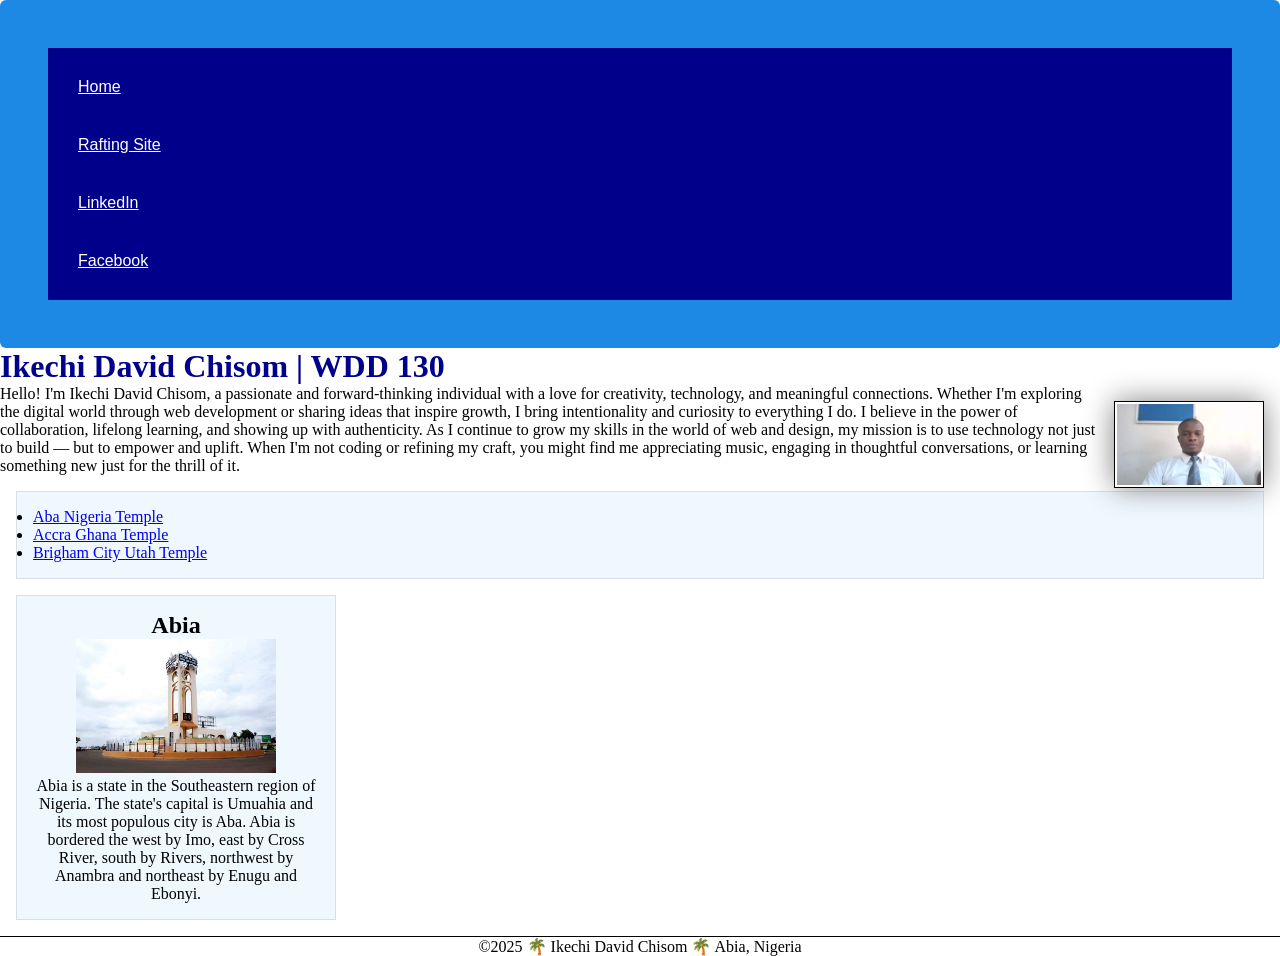
<file: index.html>
<!DOCTYPE html>
<html lang="en-US">
  <head>
    <meta charset="utf-8">
    <meta name="viewport" content="width=device-width,initial-scale=1.0">
    <title>Ikechi David Chisom | WDD 130</title>
    <meta name="description" content="Ikechi David Chisom's BYU-Idaho WDD 130 course Homepage.">
    <meta name="author" content="Ikechi David Chisom">
    <link rel="stylesheet" href="styles/styles.css">
  </head>
  <body>
    <header>
      <nav>
        <a href="#">Home</a>
        <a href="wwr/">Rafting Site</a>
        <a href="https://linkedin.com" target="_blank">LinkedIn</a>
        <a href="https://facebook.com" target="_blank">Facebook</a>
      </nav>
    </header>
    <main>
      <h1>Ikechi David Chisom | WDD 130</h1>
      <img src="images/profile.jpg" alt="Hello, my name is Ikechi David Chisom" class="profile" width="200">
      <p>Hello! I'm Ikechi David Chisom, a passionate and forward-thinking individual with a love for creativity, technology, and meaningful connections. 
         Whether I'm exploring the digital world through web development or sharing ideas that inspire growth, I bring intentionality and curiosity to everything I do.
         I believe in the power of collaboration, lifelong learning, and showing up with authenticity. As I continue to grow my skills in the world of web and design, 
         my mission is to use technology not just to build — but to empower and uplift. When I'm not coding or refining my craft, you might find me appreciating music, 
         engaging in thoughtful conversations, or learning something new just for the thrill of it.</p>
      <ul class="box">
        <li><a href="https://www.churchofjesuschrist.org/temples/details/aba-nigeria-temple?lang=eng" target="_blank">Aba Nigeria Temple</a></li>
        <li><a href="https://www.churchofjesuschrist.org/temples/details/accra-ghana-temple?lang=eng" target="_blank">Accra Ghana Temple</a></li>
        <li><a href="https://www.churchofjesuschrist.org/temples/details/brigham-city-utah-temple?lang=eng" target="_blank">Brigham City Utah Temple</a></li>
      </ul>  
    </main>
    <aside class="box">
      <h2>Abia</h2>
      <img src="images/abianigeria.jpg" alt="abia tower">
      <p>Abia is a state in the Southeastern region of Nigeria. The state's capital is Umuahia and its most populous city is Aba. Abia is bordered the west by Imo, east by Cross River, south by Rivers, northwest by Anambra and northeast by Enugu and Ebonyi.</p>
    </aside>
    <footer>
      <p>©2025 🌴 Ikechi David Chisom 🌴 Abia, Nigeria</p>
    </footer>
  </body>
  <!-- Last modified: 28/07/2025 -->
</html>
</file>
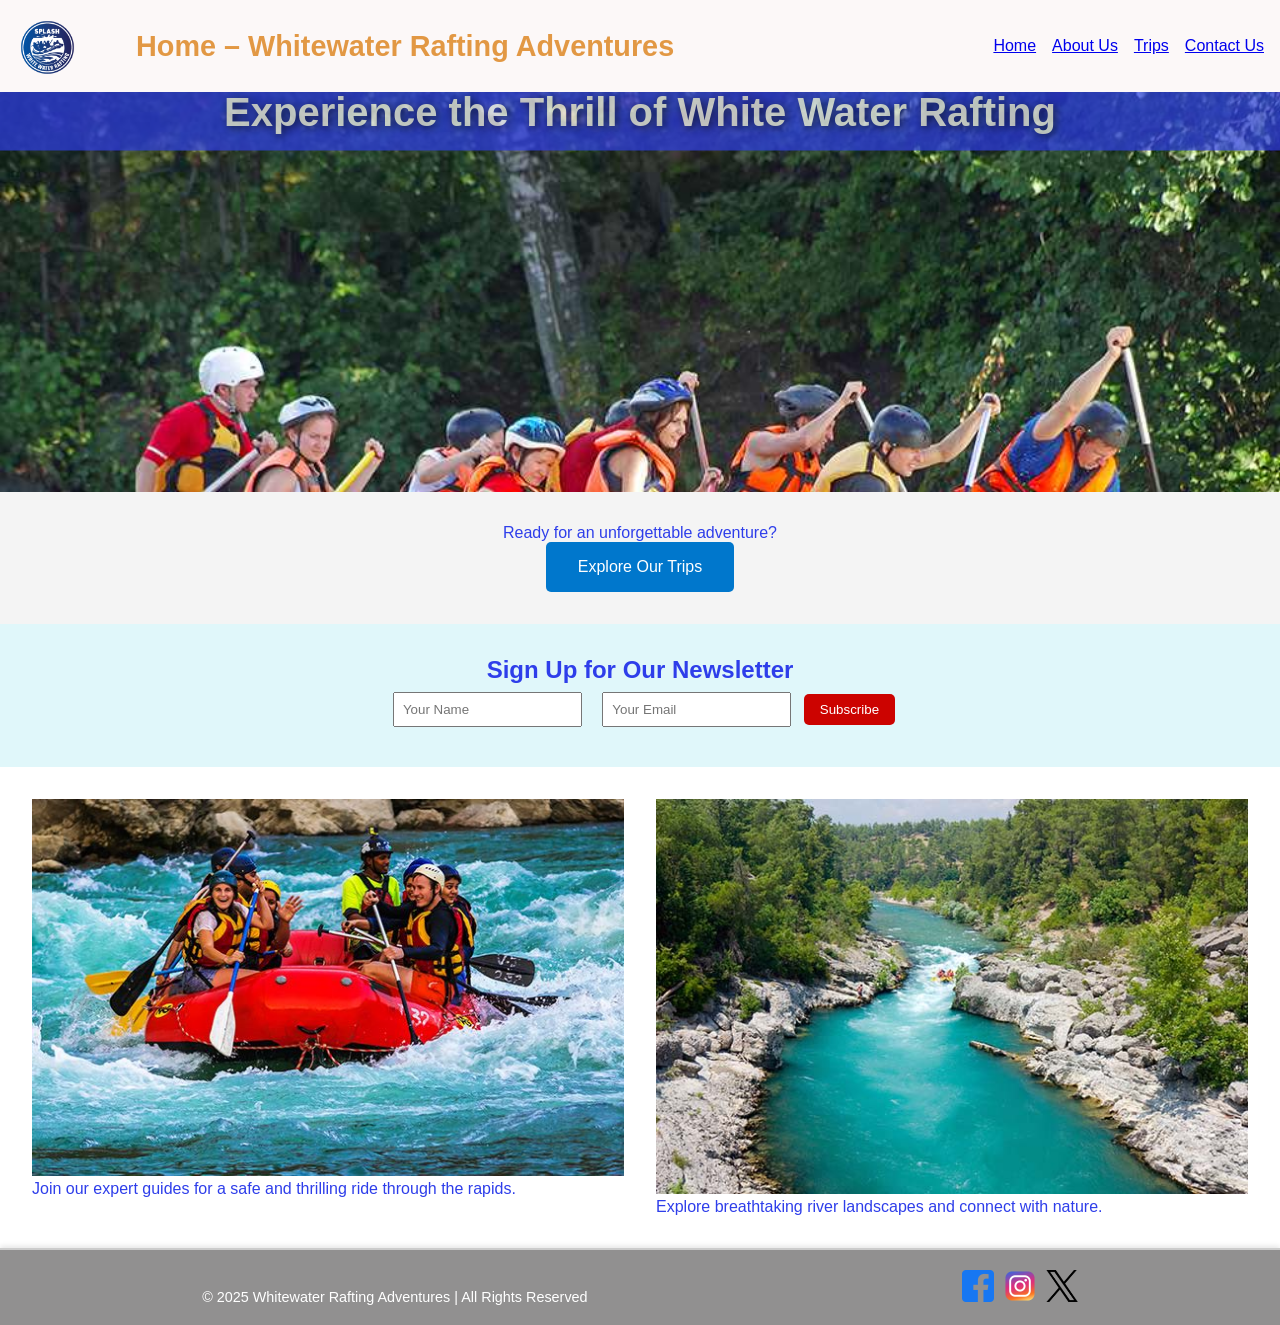
<file: wwr/index.html>
<!DOCTYPE html>
<html lang="en-US">
  <head>
    <meta charset="utf-8">
    <meta name="viewport" content="width=device-width,initial-scale=1.0">
    <title>Home | White Water Rafting Adventure</title>
    <meta name="description" content="Ikechi David Chisom's BYU-Idaho WDD 130 course, Rafting Website - About Us Page .">
    <meta name="author" content="Ikechi David Chisom">
    <link rel="preconnect" href="https://fonts.googleapis.com">
    <link rel="preconnect" href="https://fonts.gstatic.com" crossorigin>
    <link href="https://fonts.googleapis.com/css2?family=Merriweather:wght@400;700;900&family=Open+Sans:wght@400;700&display=swap" rel="stylesheet">
    <link rel="stylesheet" href="styles/rafting.css">
  </head>
  <body>
    <header>
      <div class="site-header">
        <img src="images/wwr-logo.png" alt="Rafting Company Logo">  
        <h1>Home – Whitewater Rafting Adventures</h1>
        <nav>
          <ul class="navigation">
            <li><a href="index.html">Home</a></li>
            <li><a href="about.html">About Us</a></li>
            <li><a href="trips.html">Trips</a></li>
            <li><a href="contact.html">Contact Us</a></li>
          </ul>
        </nav>
      </div>  
    </header>
    <main>
        <section class="hero">
    <img src="images/hero-image.jpg" alt="Rafting Adventure" class="hero-image">
    <h1 class="hero-heading">Experience the Thrill of White Water Rafting</h1>
  </section>

  <section class="cta">
    <p>Ready for an unforgettable adventure?</p>
    <a href="trips.html" class="cta-button">Explore Our Trips</a>
  </section>

  <section class="newsletter">
    <h2>Sign Up for Our Newsletter</h2>
    <form>
      <input type="text" name="name" placeholder="Your Name" required>
      <input type="email" name="email" placeholder="Your Email" required>
      <button type="submit">Subscribe</button>
    </form>
  </section>

  <section class="grid-content">
    <div class="grid-item">
      <img src="images/wwr01.jpg" alt="Rafting Team">
      <p>Join our expert guides for a safe and thrilling ride through the rapids.</p>
    </div>
    <div class="grid-item">
      <img src="images/wwr02.jpg" alt="River View">
      <p>Explore breathtaking river landscapes and connect with nature.</p>
    </div>
  </section>  
    </main>
<footer>
  <div class="footer-content">
    <p>&copy; 2025 Whitewater Rafting Adventures | All Rights Reserved </p>
    <div class="social-icons">
      <a href="#"><img src="images/facebook.png" alt="Facebook"></a>
      <a href="#"><img src="images/instagram.png" alt="Instagram"></a>
      <a href="#"><img src="images/twitter.png" alt="Twitter"></a>
    </div>
  </div>
</footer>
  </body>
</html>
</file>
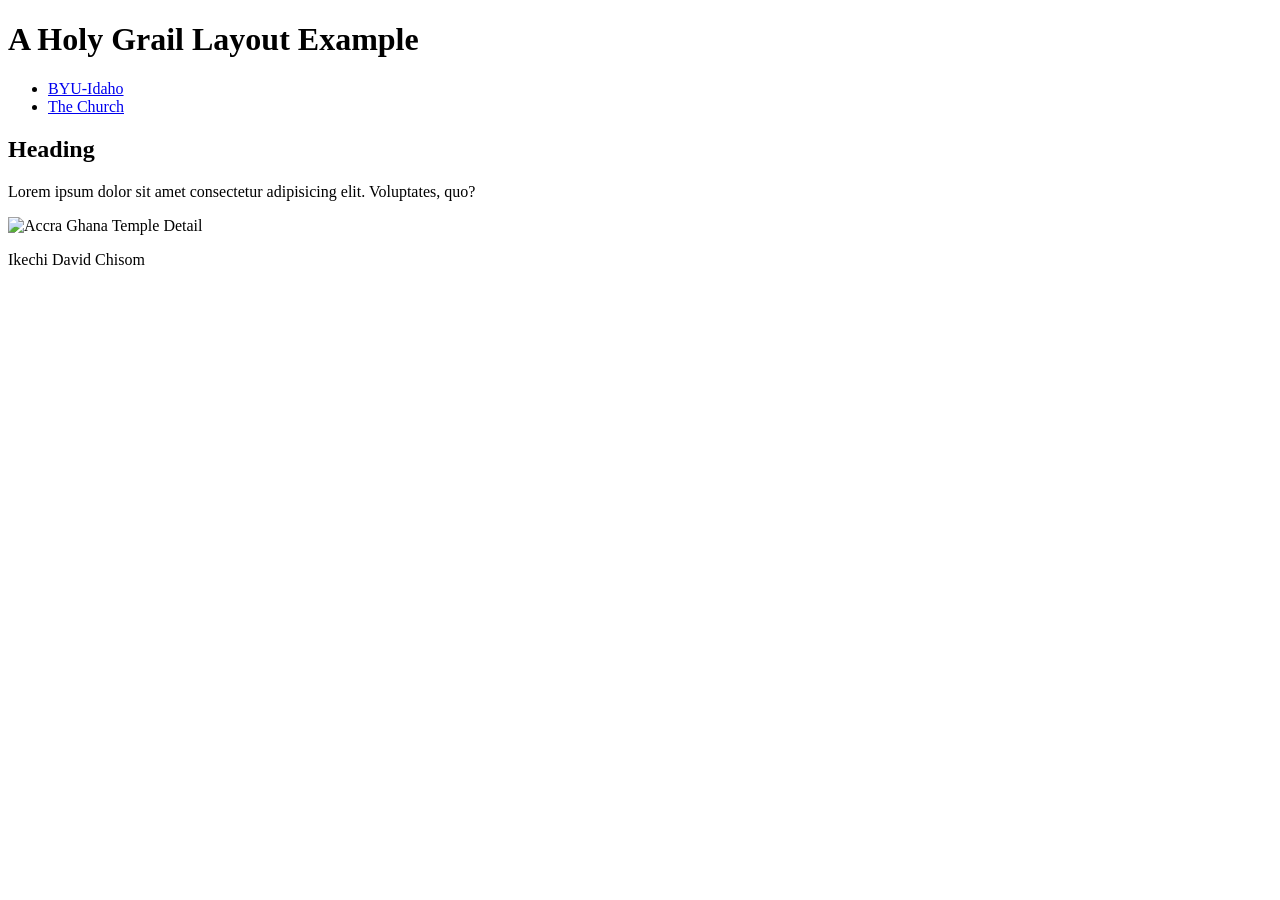
<file: week02/holygrail.html>
<!DOCTYPE html>
<html lang="en-US">
    <head>
        <meta charset="utf-8">
        <meta name="viewport" content="width=device-width, initial-scale=1">
        <title>Ikechi David Chisom | Holy Grail layout</title>
        <meta name="description" content="A common layout on the web called the 'holy grail'">
        <meta name="author" content="Ikechi David Chisom">
    </head>
    <body>
        <header>
            <h1>A Holy Grail Layout Example</h1>
        </header>
        <nav>
            <ul>
                <li><a href="https://byui.edu">BYU-Idaho</a> </li>
                <li><a href="https://churchofjesuschrist.org">The Church</a></li>
            </ul>
        </nav>
        <main>
            <section>
                <h2>Heading</h2>
                <p>Lorem ipsum dolor sit amet consectetur adipisicing elit. Voluptates, quo?</p>
            </section>
        </main>
        <aside>
            <img scr="https://content.churchofjesuschrist.org/templeslds.org/bc/Temples/photo-galleries/accra-ghana/800x450/accra-ghana-temple-detail-249022-2400x1200.jpg" alt="Accra Ghana Temple Detail" width="200">
        </aside>
        <footer>
            <p>Ikechi David Chisom</p>
        </footer>
    </body>
</html>
</file>
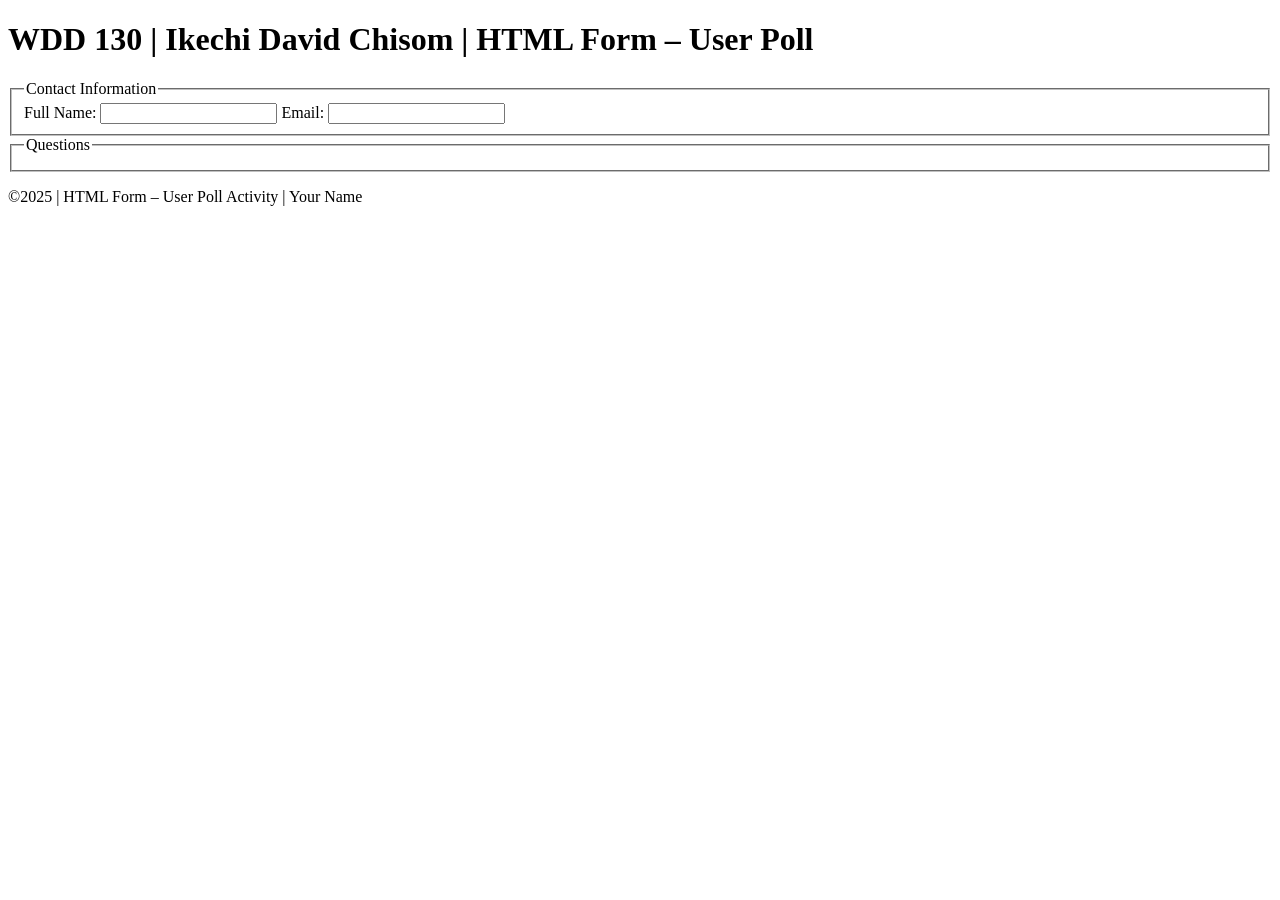
<file: week05/poll-form.html>
<!DOCTYPE html>
<html lang="en-us">
<head>
  <meta charset="utf-8">
  <meta name="viewport" content="width=device-width, initial-scale=1">
  <title>WDD 130 | HTML Form – User Poll</title>
</head>
<body>
<header>
  <h1>WDD 130 | Ikechi David Chisom | HTML Form – User Poll</h1>
</header>
<main>
  <form>
    <fieldset>
      <legend>Contact Information</legend>
      <label for="fullname">Full Name:</label>
      <input type="text" id="fullname" name="fullname">
      <label for="useremail">Email:</label>
      <input type="email" id="useremail" name="useremail">
    </fieldset>
    <fieldset>
      <legend>Questions</legend>
      <!-- form elements will go here -->
    </fieldset>
  </form>
</main>
<footer>
  <p>©2025 | HTML Form – User Poll Activity | Your Name</p>
</footer>
</body>
</html>
</file>
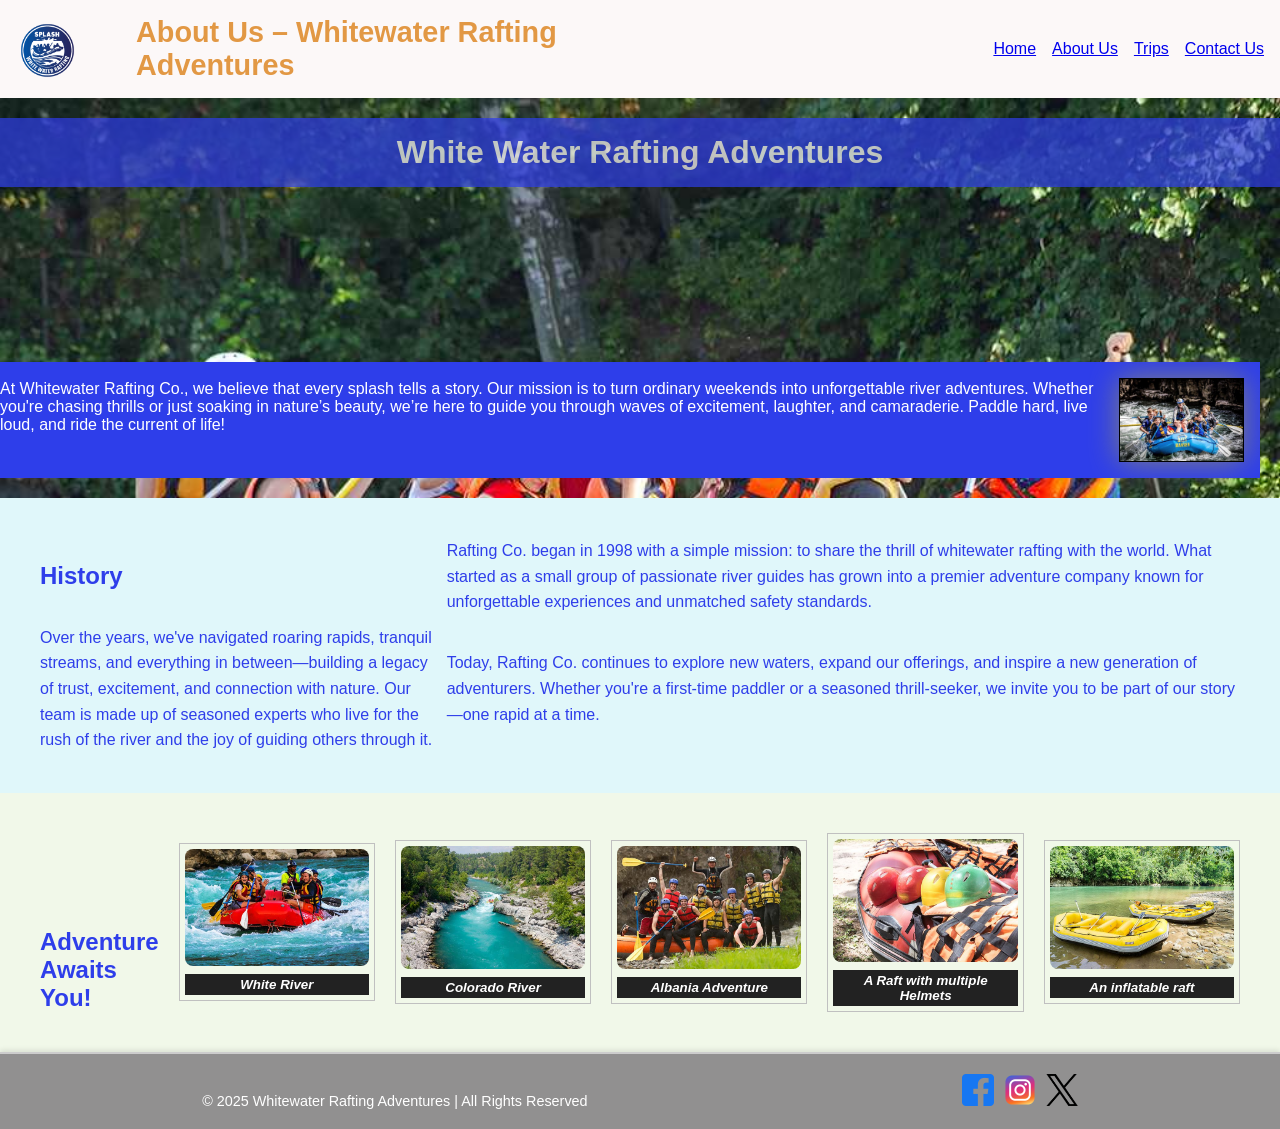
<file: wwr/about.html>
<!DOCTYPE html>
<html lang="en-US">
  <head>
    <meta charset="utf-8">
    <meta name="viewport" content="width=device-width,initial-scale=1.0">
    <title>About Us | White Water Rafting Adventure</title>
    <meta name="description" content="Ikechi David Chisom's BYU-Idaho WDD 130 course, Rafting Website - About Us Page .">
    <meta name="author" content="Ikechi David Chisom">
    <link rel="preconnect" href="https://fonts.googleapis.com">
    <link rel="preconnect" href="https://fonts.gstatic.com" crossorigin>
    <link href="https://fonts.googleapis.com/css2?family=Merriweather:wght@400;700;900&family=Open+Sans:wght@400;700&display=swap" rel="stylesheet">
    <link rel="stylesheet" href="styles/rafting.css">
  </head>
  <body>
    <header>
      <div class="site-header">
        <img src="images/wwr-logo.png" alt="Rafting Company Logo">  
        <h1>About Us – Whitewater Rafting Adventures</h1>
        <nav>
          <ul class="navigation">
            <li><a href="index.html">Home</a></li>
            <li><a href="about.html">About Us</a></li>
            <li><a href="trips.html">Trips</a></li>
            <li><a href="contact.html">Contact Us</a></li>
          </ul>
        </nav>
      </div>  
    </header>
    <main>
        <div class="hero">
          <img src="images/hero-image.jpg" alt="rafting background image">
          <h1>White Water Rafting Adventures</h1>
          <article> 
            <ol>
              <li><img src="images/clients.jpg" alt="Happy clients"></li>
              <p>At Whitewater Rafting Co., we believe that every splash tells a story. Our mission is to turn ordinary weekends into unforgettable river adventures. Whether you're chasing thrills or just soaking in nature’s beauty, we’re here to guide you through waves of excitement, laughter, and camaraderie. Paddle hard, live loud, and ride the current of life!</p>
            </ol>
          </article>
        </div>
        <section class="history">
          <h2>History</h2>
          <p>Rafting Co. began in 1998 with a simple mission: to share the thrill of whitewater rafting with the world. What started as a small group of passionate river guides has grown into a premier adventure company known for unforgettable experiences and unmatched safety standards.</p>
          <p>Over the years, we've navigated roaring rapids, tranquil streams, and everything in between—building a legacy of trust, excitement, and connection with nature. Our team is made up of seasoned experts who live for the rush of the river and the joy of guiding others through it.</p>
          <p>Today, Rafting Co. continues to explore new waters, expand our offerings, and inspire a new generation of adventurers. Whether you're a first-time paddler or a seasoned thrill-seeker, we invite you to be part of our story—one rapid at a time.</p>
        </section>
        <section class="adventures">
          <h2>Adventure Awaits You!</h2>
          <figure>
            <img src="images/wwr01.jpg" alt="White River">
            <figcaption>White River</figcaption>
          </figure>
          <figure>
            <img src="images/wwr02.jpg" alt="Colorado River">
            <figcaption>Colorado River</figcaption>
          </figure>
          <figure>
            <img src="images/wwr03.jpg" alt="Albania adventure">
            <figcaption>Albania Adventure</figcaption>
          </figure>
          <figure>
            <img src="images/wwr04.jpg" alt="A Raft with multiple Helmets">
            <figcaption>A Raft with multiple Helmets</figcaption>
          </figure>
          <figure>
            <img src="images/wwr05.jpg" alt="An inflatable raft">
            <figcaption>An inflatable raft</figcaption>
          </figure>
        </section>  
    </main>
<footer>
  <div class="footer-content">
    <p>&copy; 2025 Whitewater Rafting Adventures | All Rights Reserved</p>
    <div class="social-icons">
      <a href="#"><img src="images/facebook.png" alt="Facebook"></a>
      <a href="#"><img src="images/instagram.png" alt="Instagram"></a>
      <a href="#"><img src="images/twitter.png" alt="Twitter"></a>
    </div>
  </div>
</footer>
  </body>
</html>
</file>
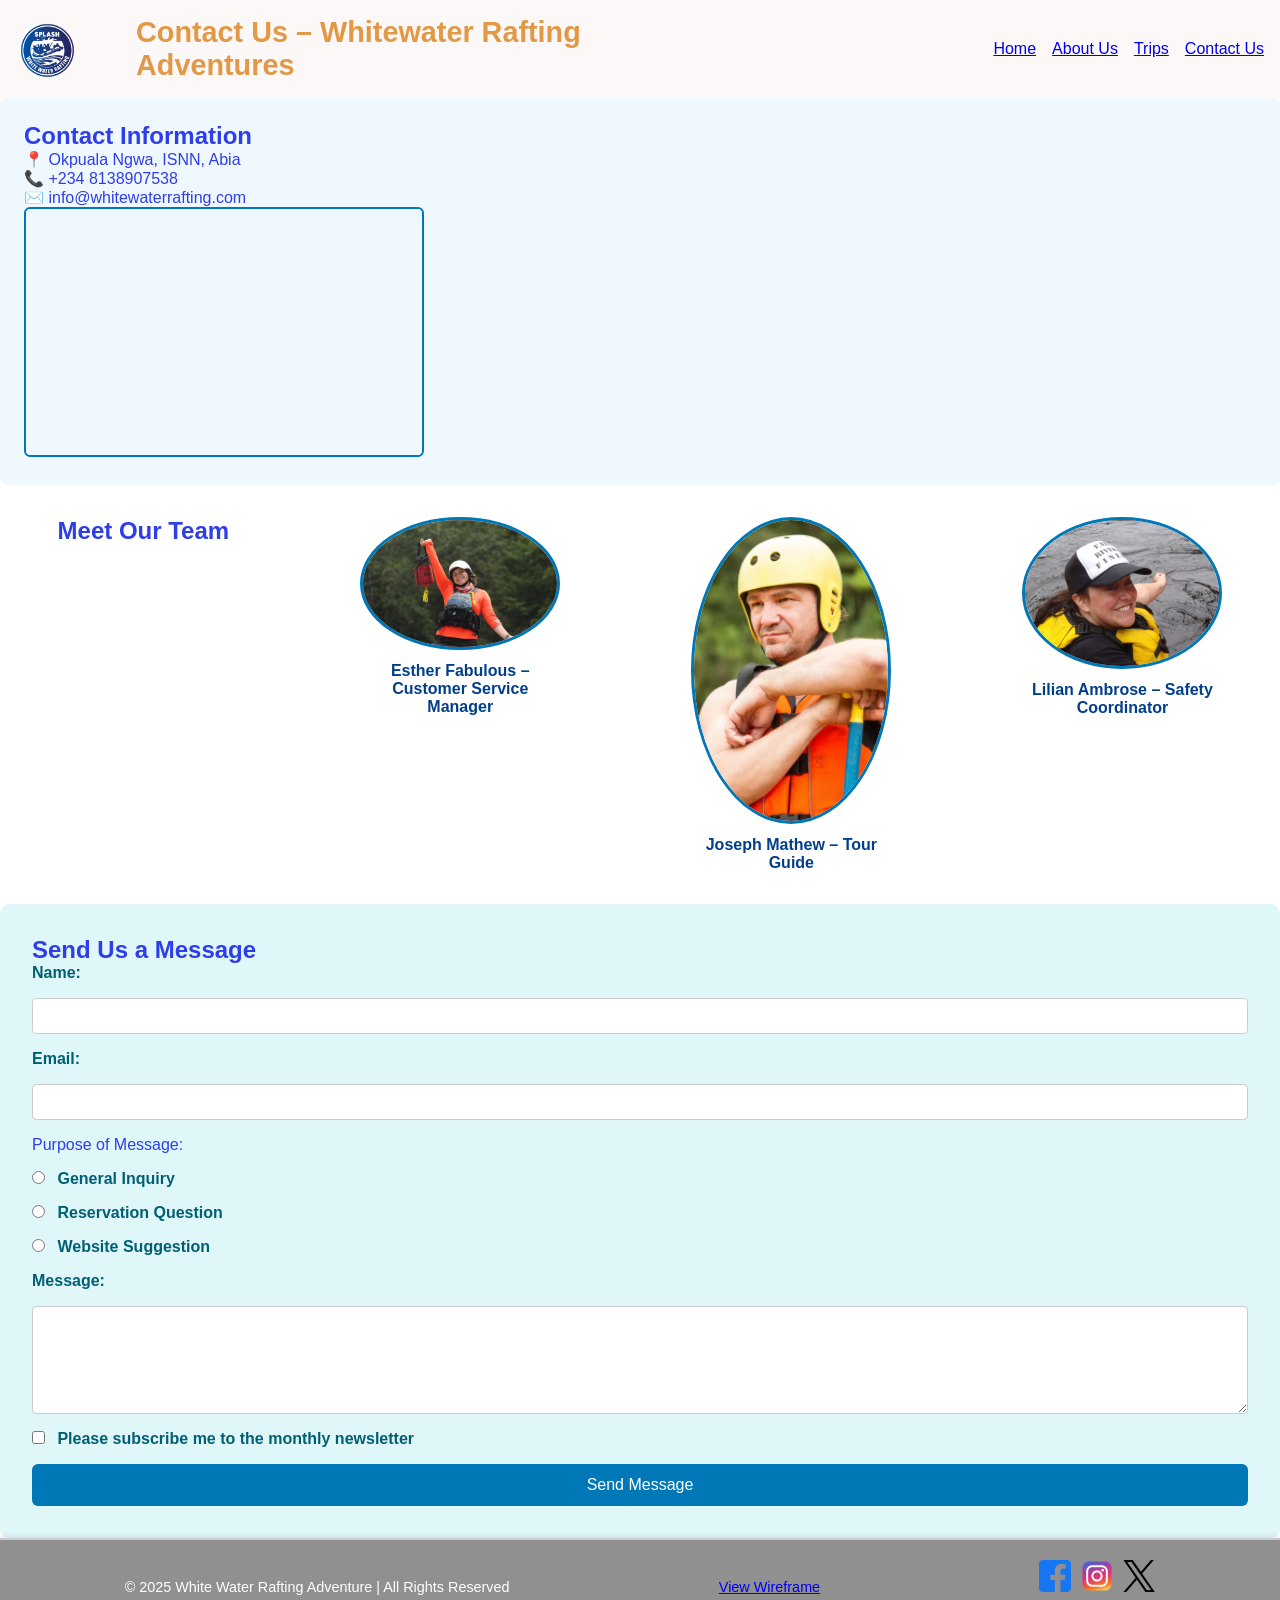
<file: wwr/contact.html>
<!DOCTYPE html>
<html lang="en-US">
  <head>
    <meta charset="utf-8">
    <meta name="viewport" content="width=device-width,initial-scale=1.0">
    <title>Contact Us | Whitewater Rafting Adventures</title>
    <meta name="description" content="Get in touch with Whitewater Rafting Adventures. Find our contact info, meet our team, and send us your questions or reservation requests.">
    <meta name="author" content="Ikechi David Chisom">
    <link rel="preconnect" href="https://fonts.googleapis.com">
    <link rel="preconnect" href="https://fonts.gstatic.com" crossorigin>
    <link href="https://fonts.googleapis.com/css2?family=Merriweather:wght@400;700;900&family=Open+Sans:wght@400;700&display=swap" rel="stylesheet">
    <link rel="stylesheet" href="styles/rafting.css">
  </head>
  <body>
    <header>
      <div class="site-header">
        <img src="images/wwr-logo.png" alt="Rafting Company Logo">  
        <h1>Contact Us – Whitewater Rafting Adventures</h1>
        <nav>
          <ul class="navigation">
            <li><a href="index.html">Home</a></li>
            <li><a href="about.html">About Us</a></li>
            <li><a href="trips.html">Trips</a></li>
            <li><a href="contact.html">Contact Us</a></li>
          </ul>
        </nav>
      </div>  
    </header>
    <main>
    <section class="company-info">
      <h2>Contact Information</h2>
      <p>📍 Okpuala Ngwa, ISNN, Abia</p>
      <p>📞 +234 8138907538 </p>
      <p>✉️ info@whitewaterrafting.com</p>
      <iframe src="https://www.google.com/maps/embed?pb=!1m18!1m12!1m3!1d3972.3529368295076!2d7.36433207433715!3d5.363010994615773!2m3!1f0!2f0!3f0!3m2!1i1024!2i768!4f13.1!3m3!1m2!1s0x1042eb7be239c95f%3A0x818839d5a4137615!2sThe%20Church%20of%20Jesus%20Christ%20of%20Latter-day%20Saints!5e0!3m2!1sen!2sng!4v1754194293823!5m2!1sen!2sng" ></iframe>
    </section>
    <section class="employee-profiles">
      <h2>Meet Our Team</h2>
      <figure>
        <img src="images/employee1.png" alt="Esther Fabulous">
        <figcaption>Esther Fabulous – Customer Service Manager</figcaption>
      </figure>
      <figure>
        <img src="images/employee2.png" alt="Joseph Mathew">
        <figcaption>Joseph Mathew – Tour Guide</figcaption>
      </figure>
      <figure>
        <img src="images/employee3.png" alt="Lilian Ambrose">
        <figcaption>Lilian Ambrose – Safety Coordinator</figcaption>
      </figure>
    </section>

    <section class="contact-form">
      <h2>Send Us a Message</h2>
      <form>
        <label for="name">Name:</label>
        <input type="text" id="name" name="name" required>

        <label for="email">Email:</label>
        <input type="email" id="email" name="email" required>

        <p>Purpose of Message:</p>
        <label for="general"><input type="radio" id="general" name="purpose" value="general"> General Inquiry</label>
        <label for="reservation"><input type="radio" id="reservation" name="purpose" value="reservation"> Reservation Question</label>
        <label for="suggestion"><input type="radio" id="suggestion" name="purpose" value="suggestion"> Website Suggestion</label>

        <label for="message">Message:</label>
        <textarea id="message" name="message" rows="5"></textarea>

        <label for="subscribe"><input type="checkbox" id="subscribe" name="subscribe"> Please subscribe me to the monthly newsletter</label>
        
        <button type="submit">Send Message</button>
      </form>
    </section>
    </main>
<footer>
  <div class="footer-content">
    <p>© 2025 White Water Rafting Adventure | All Rights Reserved</p>
    <a href="images/contact-wireframe.png">View Wireframe</a>
    <div class="social-icons">
      <a href="#"><img src="images/facebook.png" alt="Facebook icon"></a>
      <a href="#"><img src="images/instagram.png" alt="Instagram icon"></a>
      <a href="#"><img src="images/twitter.png" alt="Twitter icon"></a>
    </div>
  </div>
</footer>
  </body>
</html>
</file>
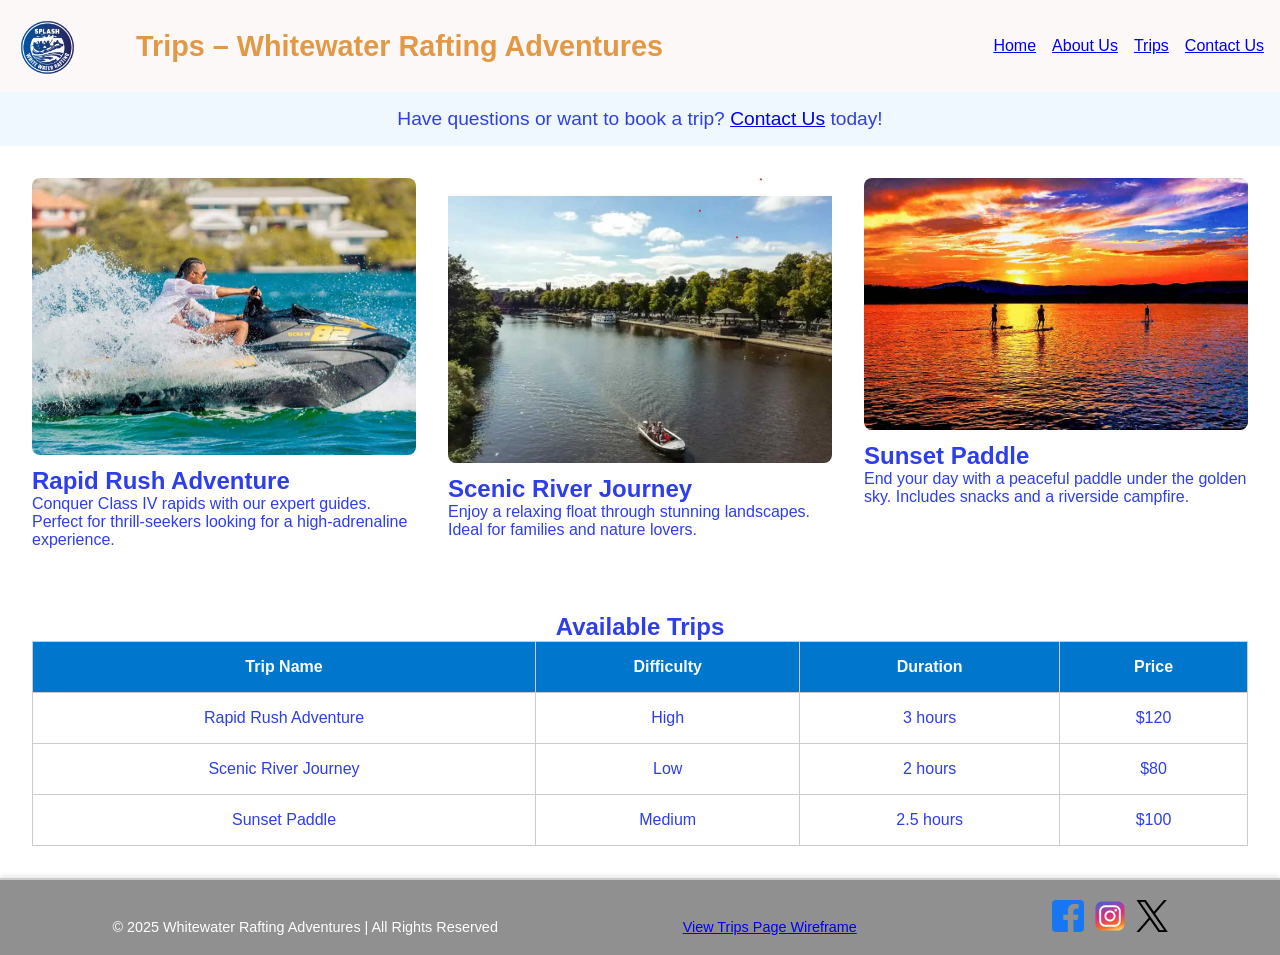
<file: wwr/trips.html>
<!DOCTYPE html>
<html lang="en-US">
  <head>
    <meta charset="utf-8">
    <meta name="viewport" content="width=device-width,initial-scale=1.0">
    <title>Trips | White Water Rafting Adventure</title>
    <meta name="description" content="Ikechi David Chisom's BYU-Idaho WDD 130 course, Rafting Website - About Us Page .">
    <meta name="author" content="Ikechi David Chisom">
    <link rel="preconnect" href="https://fonts.googleapis.com">
    <link rel="preconnect" href="https://fonts.gstatic.com" crossorigin>
    <link href="https://fonts.googleapis.com/css2?family=Merriweather:wght@400;700;900&family=Open+Sans:wght@400;700&display=swap" rel="stylesheet">
    <link rel="stylesheet" href="styles/rafting.css">
  </head>
  <body>
    <header>
      <div class="site-header">
        <img src="images/wwr-logo.png" alt="Rafting Company Logo">  
        <h1>Trips – Whitewater Rafting Adventures</h1>
        <nav>
          <ul class="navigation">
            <li><a href="index.html">Home</a></li>
            <li><a href="about.html">About Us</a></li>
            <li><a href="trips.html">Trips</a></li>
            <li><a href="contact.html">Contact Us</a></li>
          </ul>
        </nav>
      </div>  
    </header>
  
  <main>
    <section class="cta-contact">
      <p>Have questions or want to book a trip? <a href="contact.html">Contact Us</a> today!</p>
    </section>

    <section class="trip-descriptions">
      <div class="trip">
        <img src="images/trip1.jpg" alt="Rapid Rush Adventure">
        <h2>Rapid Rush Adventure</h2>
        <p>Conquer Class IV rapids with our expert guides. Perfect for thrill-seekers looking for a high-adrenaline experience.</p>
      </div>
      <div class="trip">
        <img src="images/trip2.jpg" alt="Scenic River Journey">
        <h2>Scenic River Journey</h2>
        <p>Enjoy a relaxing float through stunning landscapes. Ideal for families and nature lovers.</p>
      </div>
      <div class="trip">
        <img src="images/trip3.jpg" alt="Sunset Paddle">
        <h2>Sunset Paddle</h2>
        <p>End your day with a peaceful paddle under the golden sky. Includes snacks and a riverside campfire.</p>
      </div>
    </section>

    <section class="trip-table">
      <h2>Available Trips</h2>
      <table>
        <thead>
          <tr>
            <th>Trip Name</th>
            <th>Difficulty</th>
            <th>Duration</th>
            <th>Price</th>
          </tr>
        </thead>
        <tbody>
          <tr>
            <td>Rapid Rush Adventure</td>
            <td>High</td>
            <td>3 hours</td>
            <td>$120</td>
          </tr>
          <tr>
            <td>Scenic River Journey</td>
            <td>Low</td>
            <td>2 hours</td>
            <td>$80</td>
          </tr>
          <tr>
            <td>Sunset Paddle</td>
            <td>Medium</td>
            <td>2.5 hours</td>
            <td>$100</td>
          </tr>
        </tbody>
      </table>
    </section>
  </main>

  <footer>
  <div class="footer-content">
    <p>&copy; 2025 Whitewater Rafting Adventures | All Rights Reserved </p>
    <p><a href="images/trips-wireframe.png" target="_blank">View Trips Page Wireframe</a></p>
    <div class="social-icons">
      <a href="#"><img src="images/facebook.png" alt="Facebook"></a>
      <a href="#"><img src="images/instagram.png" alt="Instagram"></a>
      <a href="#"><img src="images/twitter.png" alt="Twitter"></a>
    </div>
  </div>
  </footer>
</body>
</html>
</file>
<file: styles/styles.css>
* {
  margin: 0;
  padding: 0;
  box-sizing: border-box;
}
:root {
  /* Color Palette */
  --primary-color: #1e88e5;        /* Vibrant blue for highlights */
  --secondary-color: #43a047;      /* Calm green for accents */
  --background-color: #ffffff;     /* Crisp white background */
  --text-color: #2c2c2c;           /* Rich gray for readable content */
  --footer-bg: #f5f5f5;            /* Soft gray for footer area */
  --link-color: #0077cc;           /* Accent color for hyperlinks and hovers */

  /* Typography */
  --heading-font: 'Poppins', sans-serif;
  --body-font: 'Roboto', sans-serif;
  --base-font-size: 16px;
  --heading-size: 2.25rem;
  --subheading-size: 1.5rem;
  --paragraph-size: 1rem;

  /* Layout & Spacing */
  --section-padding: 3rem;
  --element-gap: 1.5rem;
  --element-margin: 1rem;
  --card-border: 1px solid rgba(0, 0, 0, 0.1);
  --border-radius: 6px;
  --shadow-soft: 0 2px 8px rgba(0, 0, 0, 0.06);
}

header {
  background-color: var(--primary-color);
  font-family: var(--heading-font);
  padding: var(--section-padding);
  border-radius: var(--border-radius);
}

nav {
  background-color: darkblue;
  padding: 10px;
}

nav a {
  color: white;
  display: block;
  padding: 20px;
}

h1 {
  color: darkblue;
}

img.profile {
  width: 150px;
  height: auto;
  border: 1px solid black;
  padding: 2px;
  box-shadow: 0 0 30px gray;
  float: right;
  margin: 1rem;
}

p {
  padding: 0;
}

aside {
  width: 20rem;
  margin: 1rem;
  border: 1px solid rgb(0 0 0 / 0.2); /* 1️⃣ */
  padding: 1rem;
  background-color: #eee;
  color: #333;
  text-align: center;
}

aside img {
  width: 200px;
  height: auto;
}

main img {
  width: 150px;
  height: auto; 
}

footer {
  margin-top: 15px;
  border-top: 1px solid #000;
  text-align: center;
}
/* Class Selectors */
.box {
  margin: 1rem;
  border: 1px solid rgb(0 0 0 / 10%);
  padding: 1rem;
  background-color: #f0f8ff;
  color: #000;
}
</file>
<file: wwr/styles/rafting.css>
* {
  margin: 0;
  padding: 0;
  box-sizing: border-box;
}

:root {
  --primary-color: #fcf8f8; /* light greyish red */
  --secondary-color: #2e3eea; /* American Silver */
  --accent1-color: #e29844; /* Soft Yellow */
  --accent2-color: #587B7F; /* Labradorite Green */
  --heading-font: "Merriweather", serif;
  --body-font: "Open sans", sans-serif;
}

.site-header {
    display: grid;
    grid-template-columns: 120px 1fr 1fr;
    align-items: center;
    padding: 1rem;
    background-color: var(--primary-color);
    color: var(--accent1-color);
  }

  /* Logo Styling */
.site-header img {
  max-height: 60px;
}

/* Site Title Styling */
.site-header h1 {
  margin: 0;
  font-size: 1.8rem;
}

/* Navigation Container */
.site-header nav ul {
  display: flex;
  justify-content: flex-end;
  flex-wrap: wrap;
  gap: 1rem; /*adds space between links*/
  list-style: none;
  margin: 0;
  padding: 0;
}

/* Navigation Links */
.navigation nav li a {
  text-decoration: none;
  color: black;
  font-weight: bold;
  background-color: #00796b;
  padding:10px 15px;
  border-radius: 4px;
}

 nav li a:hover {
  background-color: #004d40;
}

  body {
  font-family: var(--body-font);
  color: #2e3eea;
}

.hero {
  position: relative;
}

.hero img {
    display: flex;
    width: 100%;
    height: auto;
  }

.hero h1 {
  position: absolute;
  top: 20px;
  width: 100%;
  padding: 16px;
  text-align: center;
  opacity: 0.7;
  background-color: var(--secondary-color);
  color: #fff; 
}

.hero article {
  position: absolute;
  bottom: 20px;
  right: 20px;
  background-color: var(--secondary-color);
  color:#fff
}

.hero article img {
  float: right;
  width: 125px;
  border: 1px solid black;
  box-shadow: 0 0 30px gray;
  margin: 1rem;
}

.history {
  display: grid;
  grid-template-columns: 1fr 2fr;
  background-color: #e0f7fa;
  gap: 10px;
  padding: 40px;
  align-items: center;
}

.history p {
  font-size: 1rem;
  line-height: 1.6;
}

/* Adventures Section with Flex Layout */
.adventures {
  display: flex;
  justify-content: space-around;
  align-items: flex-end;
  gap: 20px;
  padding: 40px;
  background-color: #f1f8e9;
}

.adventures figure {
  border: thin #c0c0c0 solid;
  display: flex;
  flex-flow: column;
  padding: 5px;
  max-width: 220px;
  margin: auto;
}

.adventures img {
  width:100%;
  height: auto;
  border-radius: 8px;
  flex-wrap:wrap;
}

.adventures figcaption {
  background-color: #222;
  color: #fff;
  margin-top: 8px;
  font: italic smaller sans-serif;
  font-weight: bold;
  padding: 3px;
  text-align: center;
}

footer {
  background-color: #919090;
  color: #fff;
  padding: 20px;
  font-family: 'Segoe UI', sans-serif;
  font-size: 0.9rem;
  border-top: 2px solid #ccc;
  box-shadow: 0 -2px 5px rgba(0, 0, 0, 0.1);
}

.footer-content {
  display: flex;
  justify-content: space-around;
  align-items: flex-end;
}

.social-icons {
  display: flex;
}

.social-icons a {
  margin-left: 10px;
}

.social-icons img {
  width: 32px;
  height: 32px;
  transition: transform 0.3s;
}

.social-icons img:hover {
  transform: scale(1.1);
  cursor: pointer;
}

@media (max-width: 600px) {
  .footer-content {
    flex-direction: column;
    align-items: center;
    text-align: center;
  }

  .social-icons {
    margin-top: 10px;
  }
}

/* === Contact Page Specific Styles === */

/* Company Info Section */
.company-info {
  background-color: #f0f8ff;
  padding: 1.5rem;
  border-radius: 8px;
  margin-bottom: 2rem;
}

.company-info iframe {
  width: 100%;
  max-width: 400px;
  height: 250px;
  border: 2px solid #0077b6;
  border-radius: 6px;
}

/* Employee Profiles */
.employee-profiles {
  display: flex;
  justify-content: space-around;
  flex-wrap: wrap;
  gap: 1rem;
  margin-bottom: 2rem;
}

.employee-profiles figure {
  text-align: center;
  max-width: 200px;
}

.employee-profiles img {
  width: 100%;
  border-radius: 50%;
  border: 3px solid #0077b6;
}

.employee-profiles figcaption {
  margin-top: 0.5rem;
  font-weight: bold;
  color: #023e8a;
}

/* Contact Form */
.contact-form {
  background-color: #e0f7fa;
  padding: 2rem;
  border-radius: 10px;
}

.contact-form form {
  display: flex;
  flex-direction: column;
  gap: 1rem;
}

.contact-form label {
  font-weight: bold;
  color: #005f73;
}

.contact-form input[type="text"],
.contact-form input[type="email"],
.contact-form textarea {
  padding: 0.5rem;
  border: 1px solid #ccc;
  border-radius: 4px;
  font-size: 1rem;
}

.contact-form input[type="radio"],
.contact-form input[type="checkbox"] {
  margin-right: 0.5rem;
}

.contact-form button[type="submit"] {
  background-color: #0077b6;
  color: white;
  padding: 0.75rem;
  border: none;
  border-radius: 6px;
  font-size: 1rem;
  cursor: pointer;
  transition: background-color 0.3s ease;
}

.contact-form button[type="submit"]:hover {
  background-color: #023e8a;
}

iframe {
  width: 100%;
  max-width: 400px;
  height: 250px;
  border: 2px solid #0077b6;
  border-radius: 6px;
}

/* General Styles */
body {
  font-family: Arial, sans-serif;
  margin: 0;
  padding: 0;
}

/* Hero Section */
.hero {
  position: relative;
  width: 100%;
  height: 400px;
  overflow: hidden;
}

.hero-image {
  width: 100%;
  height: 100%;
  object-fit: cover;
}

.hero-heading {
  position: absolute;
  top: 50%;
  left: 50%;
  transform: translate(-50%, -50%);
  color: white;
  font-size: 2.5rem;
  text-shadow: 2px 2px 8px rgba(0,0,0,0.7);
  text-align: center;
}

/* Call to Action */
.cta {
  text-align: center;
  padding: 2rem;
  background-color: #f4f4f4;
}

.cta-button {
  display: inline-block;
  padding: 1rem 2rem;
  background-color: #0077cc;
  color: white;
  text-decoration: none;
  border-radius: 5px;
}

/* Newsletter Form */
.newsletter {
  padding: 2rem;
  text-align: center;
  background-color: #e0f7fa;
}

.newsletter form input {
  padding: 0.5rem;
  margin: 0.5rem;
}

.newsletter form button {
  padding: 0.5rem 1rem;
  background-color: #cc0300;
  color: white;
  border: none;
  border-radius: 5px;
}

/* Grid Layout */
.grid-content {
  display: grid;
  grid-template-columns: repeat(auto-fit, minmax(300px, 1fr));
  gap: 2rem;
  padding: 2rem;
}

.grid-item img {
  width: 100%;
  height: auto;
}

/* Trips Page Layout */
.trip-descriptions {
  display: grid;
  grid-template-columns: repeat(auto-fit, minmax(300px, 1fr));
  gap: 2rem;
  padding: 2rem;
}

.trip img {
  width: 100%;
  height: auto;
  border-radius: 8px;
}

.trip h2 {
  margin-top: 0.5rem;
}

.trip-table {
  padding: 2rem;
  text-align: center;
}

.trip-table table {
  width: 100%;
  border-collapse: collapse;
}

.trip-table th, .trip-table td {
  border: 1px solid #ccc;
  padding: 1rem;
}

.trip-table th {
  background-color: #0077cc;
  color: white;
}

.cta-contact {
  background-color: #f0f8ff;
  padding: 1rem;
  text-align: center;
  font-size: 1.2rem;
}
</file>
